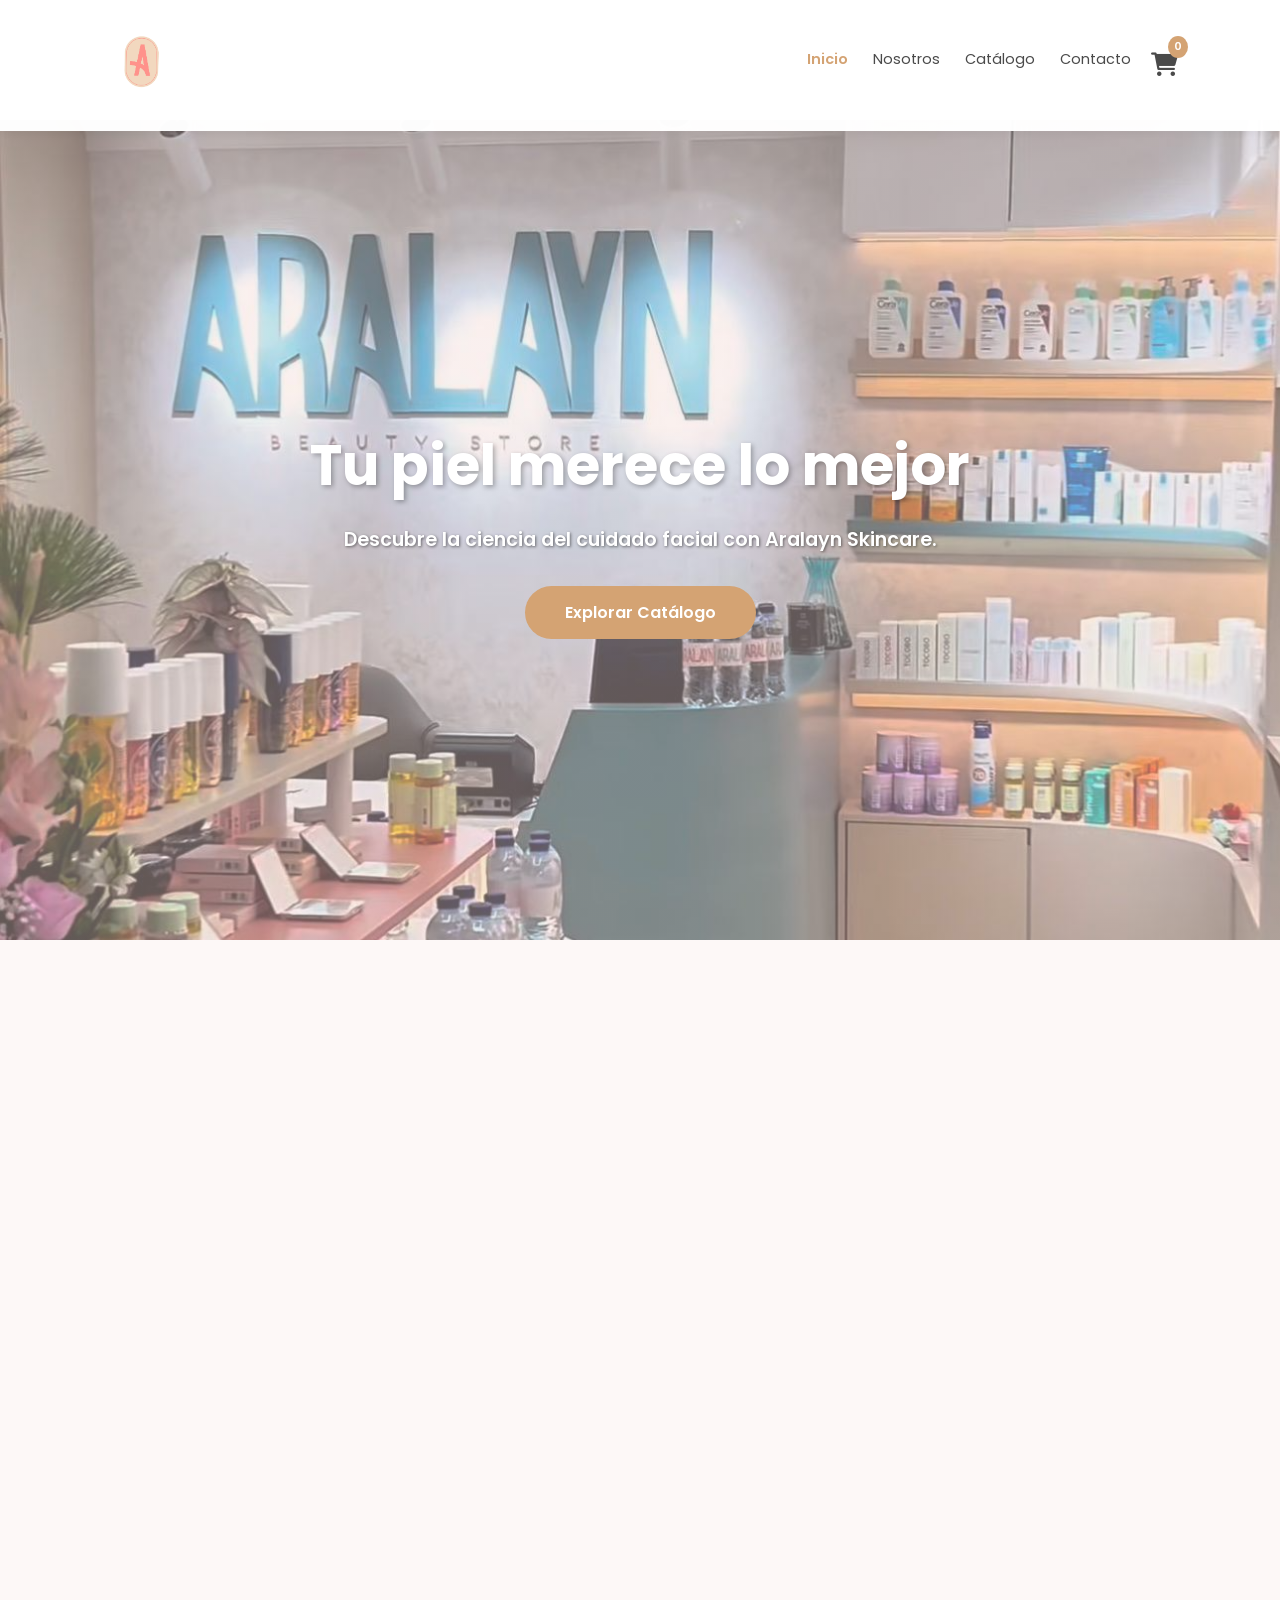
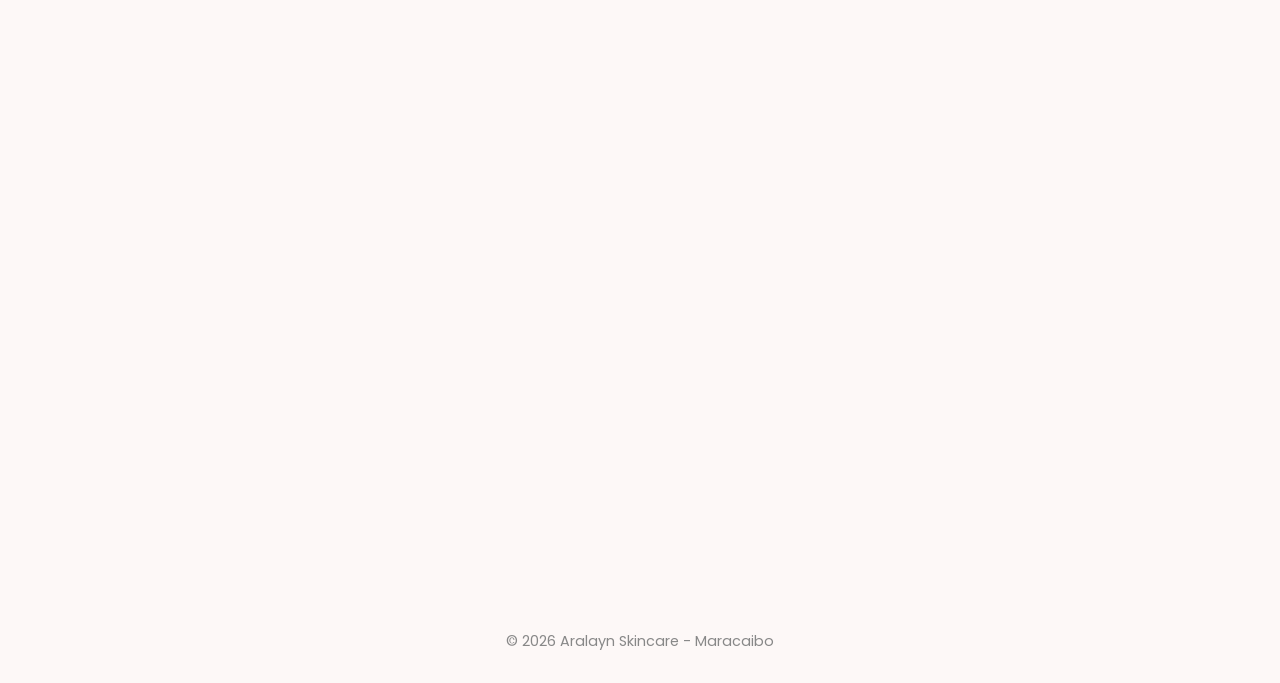
<file: index.html>
<!DOCTYPE html>
<html lang="es">
<head>
    <meta charset="UTF-8">
    <meta name="viewport" content="width=device-width, initial-scale=1.0">
    <title>Aralayn Skincare | Inicio</title>
    <link rel="stylesheet" href="style.css">
    <link href="https://fonts.googleapis.com/css2?family=Poppins:wght@300;400;600;700&display=swap" rel="stylesheet">
    <link rel="stylesheet" href="https://cdnjs.cloudflare.com/ajax/libs/font-awesome/6.0.0/css/all.min.css">
</head>
<body style="padding-top: 120px;">
    <header>
        <nav>
            <a href="index.html" class="logo">
                <img src="logoara.png" alt="Aralayn Logo" style="height: 80px; width: auto; object-fit: contain;">
            </a>
            
            <ul class="nav-links">
                <li><a href="index.html" style="color: var(--accent); font-weight: 600;">Inicio</a></li>
                <li><a href="nosotros.html">Nosotros</a></li>
                <li><a href="catalogo.html">Catálogo</a></li>
                <li><a href="contacto.html">Contacto</a></li>
                <li class="cart-icon" onclick="toggleCart()">
                    <i class="fas fa-shopping-cart"></i>
                    <span id="cart-count" class="cart-count">0</span>
                </li>
            </ul>
        </nav>
    </header>

    <section class="hero fade-in">
        <div class="hero-content">
            <h1 style="font-size: 3.5rem; text-shadow: 2px 2px 5px rgba(0,0,0,0.3); color: #fff;">Tu piel merece lo mejor</h1>
            <p style="color: #fff; text-shadow: 1px 1px 3px rgba(0,0,0,0.5); font-weight: 600;">Descubre la ciencia del cuidado facial con Aralayn Skincare.</p>
            <a href="catalogo.html" class="btn-main">Explorar Catálogo</a>
        </div>
    </section>

    <section class="container reveal">
        <div class="section-title">
            <h2>Conoce Aralayn</h2>
            <p>Mira nuestra rutina en acción</p>
        </div>
        <div class="video-container" style="max-width: 500px; margin: 0 auto; border-radius: 20px; overflow: hidden; box-shadow: 0 15px 40px rgba(0,0,0,0.15); border: 6px solid white; pointer-events: none; background-color: #000;"> 
            <video src="videoinicio.mp4" autoplay muted loop playsinline style="width: 100%; display: block; object-fit: cover;"></video>
        </div>
    </section>

    <section class="container reveal" style="padding-top: 60px;">
        <div class="section-title">
            <h2>Lo que dicen nuestras clientas</h2>
            <p>Resultados reales en pieles reales</p>
        </div>
        <div class="testimonios-grid" style="display: grid; grid-template-columns: repeat(auto-fit, minmax(280px, 1fr)); gap: 30px;">
            <div class="testimonio-card" style="background: white; padding: 40px 30px; border-radius: 20px; position: relative; box-shadow: 0 10px 25px rgba(0,0,0,0.05); text-align: left; border-top: 5px solid var(--accent);">
                <i class="fas fa-quote-right" style="font-size: 3rem; color: var(--primary); position: absolute; top: 20px; right: 20px; opacity: 0.3;"></i>
                <div style="color: #FFD700; margin-bottom: 15px; font-size: 1.2rem;">
                    <i class="fas fa-star"></i><i class="fas fa-star"></i><i class="fas fa-star"></i><i class="fas fa-star"></i><i class="fas fa-star"></i>
                </div>
                <p style="font-style: italic; font-size: 1.05rem; position: relative; z-index: 1;">"Desde que uso el kit de hidratación, el brillo natural de mi cara volvió. ¡Recomendadísimo!"</p>
                <div style="margin-top: 20px;">
                    <span style="display: block; font-weight: 700; color: var(--dark); font-size: 1.1rem;">María Gabriela P.</span>
                    <span style="font-size: 0.85rem; color: #888;"><i class="fas fa-check-circle" style="color: var(--wa-green);"></i> Cliente Verificada</span>
                </div>
            </div>
            <div class="testimonio-card" style="background: white; padding: 40px 30px; border-radius: 20px; position: relative; box-shadow: 0 10px 25px rgba(0,0,0,0.05); text-align: left; border-top: 5px solid var(--accent);">
                <i class="fas fa-quote-right" style="font-size: 3rem; color: var(--primary); position: absolute; top: 20px; right: 20px; opacity: 0.3;"></i>
                <div style="color: #FFD700; margin-bottom: 15px; font-size: 1.2rem;">
                    <i class="fas fa-star"></i><i class="fas fa-star"></i><i class="fas fa-star"></i><i class="fas fa-star"></i><i class="fas fa-star"></i>
                </div>
                <p style="font-style: italic; font-size: 1.05rem; position: relative; z-index: 1;">"Excelente atención por WhatsApp, me recomendaron justo lo que necesitaba para mi tipo de piel."</p>
                <div style="margin-top: 20px;">
                    <span style="display: block; font-weight: 700; color: var(--dark); font-size: 1.1rem;">Andrea S.</span>
                    <span style="font-size: 0.85rem; color: #888;"><i class="fas fa-check-circle" style="color: var(--wa-green);"></i> Cliente Verificada</span>
                </div>
            </div>
            <div class="testimonio-card" style="background: white; padding: 40px 30px; border-radius: 20px; position: relative; box-shadow: 0 10px 25px rgba(0,0,0,0.05); text-align: left; border-top: 5px solid var(--accent);">
                <i class="fas fa-quote-right" style="font-size: 3rem; color: var(--primary); position: absolute; top: 20px; right: 20px; opacity: 0.3;"></i>
                <div style="color: #FFD700; margin-bottom: 15px; font-size: 1.2rem;">
                    <i class="fas fa-star"></i><i class="fas fa-star"></i><i class="fas fa-star"></i><i class="fas fa-star"></i><i class="fas fa-star"></i>
                </div>
                <p style="font-style: italic; font-size: 1.05rem; position: relative; z-index: 1;">"Los sérums son una maravilla, textura súper ligera y se absorben rapidísimo. ¡Hecho en Maracaibo!"</p>
                <div style="margin-top: 20px;">
                    <span style="display: block; font-weight: 700; color: var(--dark); font-size: 1.1rem;">Valeria M.</span>
                    <span style="font-size: 0.85rem; color: #888;"><i class="fas fa-check-circle" style="color: var(--wa-green);"></i> Cliente Verificada</span>
                </div>
            </div>
        </div>
    </section>
    
    <div id="cart-panel" class="cart-panel">
        <div class="cart-header">
            <h3>Tu Carrito</h3>
            <i class="fas fa-times cart-close" onclick="toggleCart()"></i>
        </div>
        <div id="cart-items" class="cart-items"></div>
        <div id="cart-total" class="cart-total">$0.00</div>
        <button class="btn-main btn-checkout" onclick="checkout()">Pagar por WhatsApp</button>
    </div>

    <p class="copyright" style="text-align: center; padding: 30px 0; font-size: 0.9rem; color: #888;">© 2026 Aralayn Skincare - Maracaibo</p>
    <script src="script.js"></script>
</body>
</html>
</file>
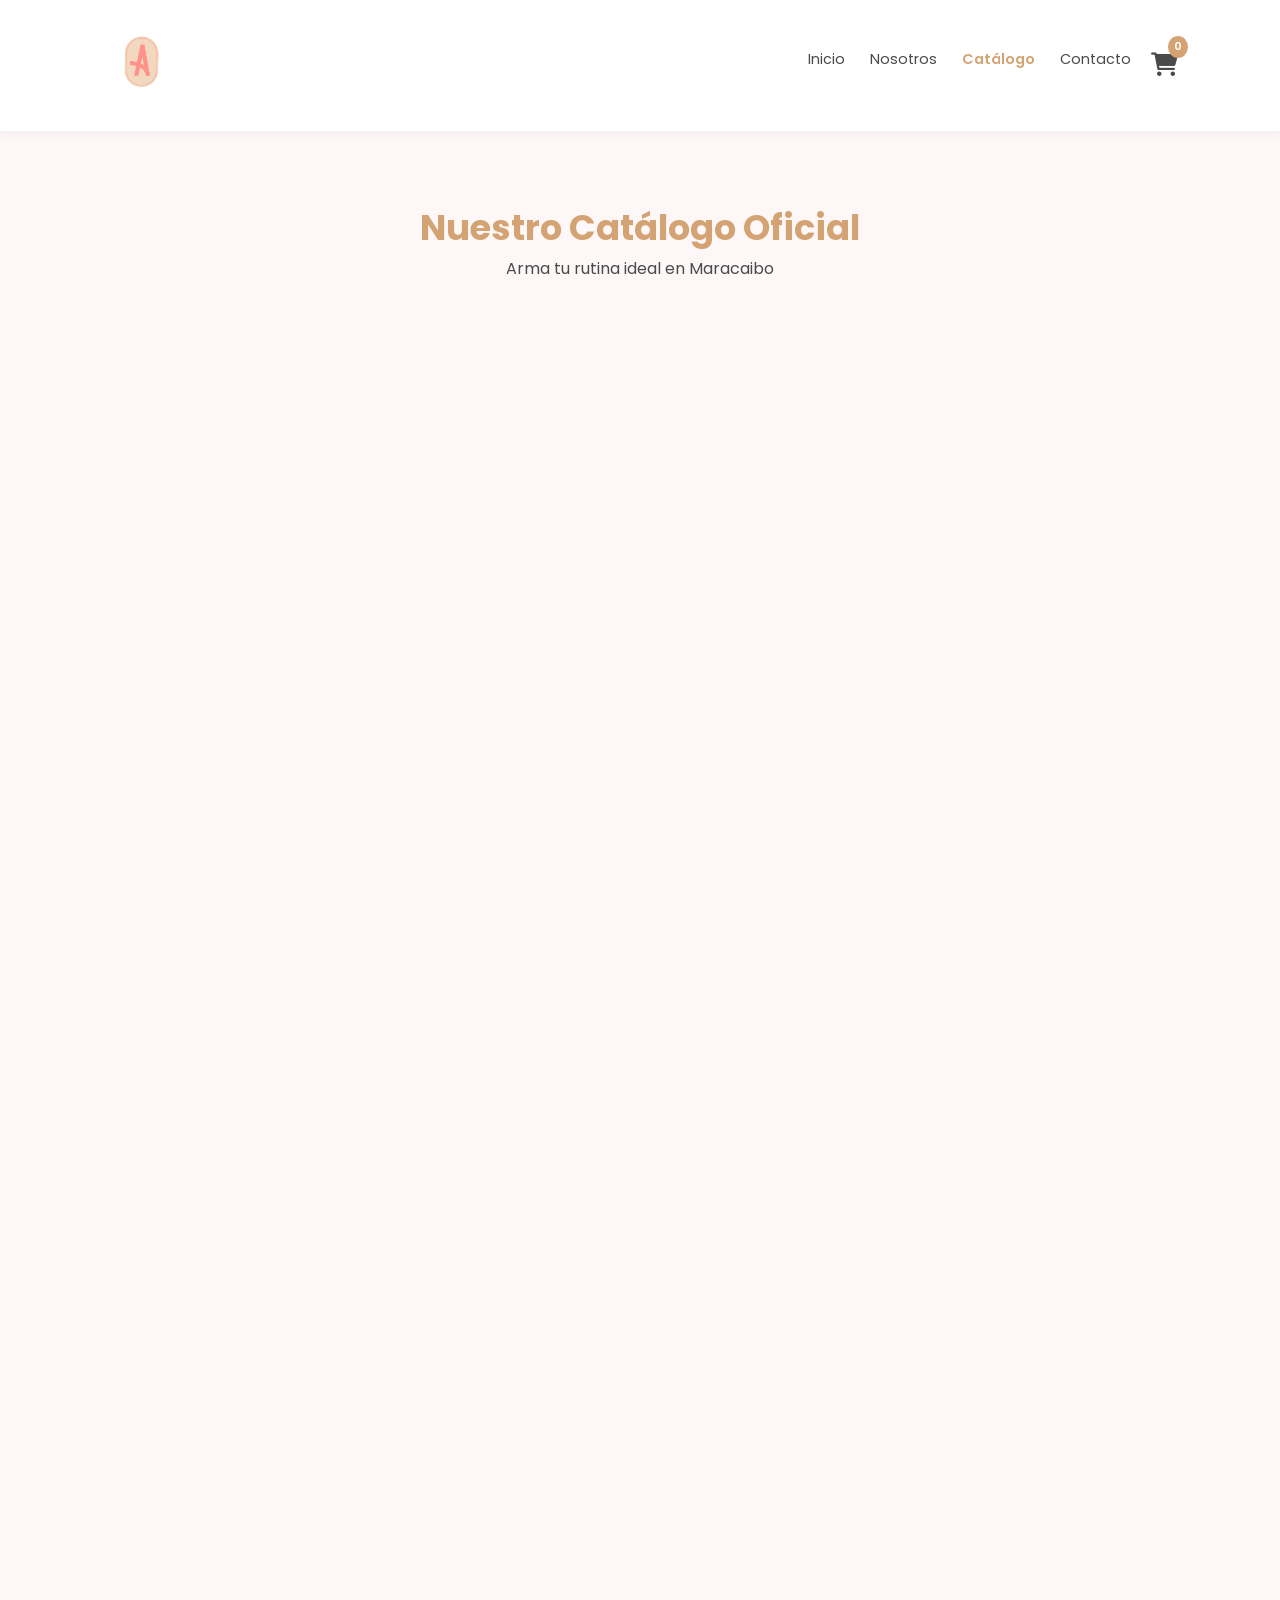
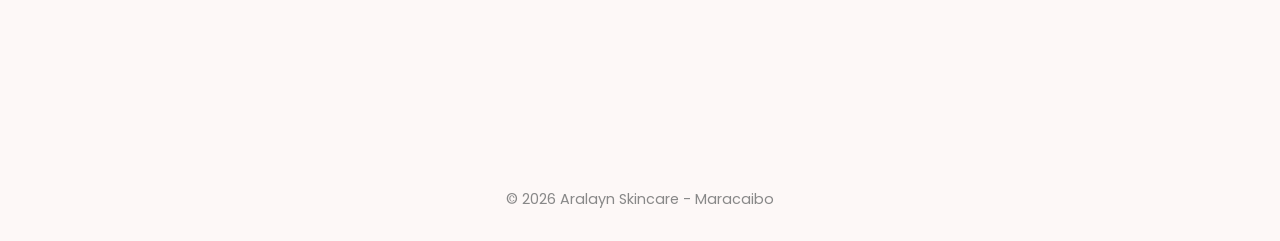
<file: catalogo.html>
<!DOCTYPE html>
<html lang="es">
<head>
    <meta charset="UTF-8">
    <meta name="viewport" content="width=device-width, initial-scale=1.0">
    <title>Aralayn Skincare | Catálogo</title>
    <link rel="stylesheet" href="style.css">
    <link href="https://fonts.googleapis.com/css2?family=Poppins:wght@300;400;600&display=swap" rel="stylesheet">
    <link rel="stylesheet" href="https://cdnjs.cloudflare.com/ajax/libs/font-awesome/6.0.0/css/all.min.css">
</head>
<body style="padding-top: 120px;">
    <header>
        <nav>
            <a href="index.html" class="logo">
                <img src="logoara.png" alt="Aralayn Logo" style="height: 80px; width: auto; object-fit: contain;">
            </a>
            <ul class="nav-links">
                <li><a href="index.html">Inicio</a></li>
                <li><a href="nosotros.html">Nosotros</a></li>
                <li><a href="catalogo.html" style="color: var(--accent); font-weight: 600;">Catálogo</a></li>
                <li><a href="contacto.html">Contacto</a></li>
                <li class="cart-icon" onclick="toggleCart()">
                    <i class="fas fa-shopping-cart"></i>
                    <span id="cart-count" class="cart-count">0</span>
                </li>
            </ul>
        </nav>
    </header>

    <section class="container fade-in">
        <div class="section-title">
            <h2>Nuestro Catálogo Oficial</h2>
            <p>Arma tu rutina ideal en Maracaibo</p>
        </div>
        
        <div class="product-grid">
            <div class="product-card reveal">
                <img src="hyaluserum.jpg" alt="Sérum de Ácido Hialurónico">
                <h3>Sérum de Ácido Hialurónico</h3>
                <p>Hidratación profunda y efecto rellenador para una piel suave y radiante todo el día.</p>
                <span class="price">$15.00</span>
                <button class="btn-add-cart" onclick="addToCart('Sérum Hialurónico', 15.00, 'hyaluserum.jpg')">Agregar al Carrito</button>
            </div>
            <div class="product-card reveal">
                <img src="garnierskinactive.jpg" alt="Garnier Skin Active">
                <h3>Garnier Skin Active</h3>
                <p>Limpieza refrescante que remueve impurezas y maquillaje sin resecar tu rostro.</p>
                <span class="price">$12.00</span>
                <button class="btn-add-cart" onclick="addToCart('Garnier Skin Active', 12.00, 'garnierskinactive.jpg')">Agregar al Carrito</button>
            </div>
            <div class="product-card reveal">
                <img src="bebeauty.jpg" alt="Crema Facial Be Beauty">
                <h3>Crema Facial Be Beauty</h3>
                <p>Cuidado diario para nutrir y proteger tu barrera cutánea dejándola súper suave.</p>
                <span class="price">$10.00</span>
                <button class="btn-add-cart" onclick="addToCart('Crema Be Beauty', 10.00, 'bebeauty.jpg')">Agregar al Carrito</button>
            </div>
            <div class="product-card reveal">
                <img src="niveagel.jpg" alt="Nivea Gel Hidratante">
                <h3>Nivea Gel Hidratante</h3>
                <p>Textura ultra ligera en gel. Se absorbe rapidísimo y deja la piel fresca sin sensación grasa.</p>
                <span class="price">$14.00</span>
                <button class="btn-add-cart" onclick="addToCart('Nivea Gel', 14.00, 'niveagel.jpg')">Agregar al Carrito</button>
            </div>
            <div class="product-card reveal">
                <img src="larocheposay.jpg" alt="La Roche-Posay Skincare">
                <h3>La Roche-Posay Effaclar</h3>
                <p>Tratamiento dermatológico premium, ideal para purificar y cuidar las pieles más exigentes.</p>
                <span class="price">$25.00</span>
                <button class="btn-add-cart" onclick="addToCart('La Roche-Posay', 25.00, 'larocheposay.jpg')">Agregar al Carrito</button>
            </div>
        </div>
    </section>

    <div id="cart-panel" class="cart-panel">
        <div class="cart-header">
            <h3>Tu Carrito</h3>
            <i class="fas fa-times cart-close" onclick="toggleCart()"></i>
        </div>
        <div id="cart-items" class="cart-items"></div>
        <div id="cart-total" class="cart-total">$0.00</div>
        <button class="btn-main btn-checkout" onclick="checkout()">Pagar por WhatsApp</button>
    </div>

    <p class="copyright" style="text-align: center; padding: 30px 0; font-size: 0.9rem; color: #888;">© 2026 Aralayn Skincare - Maracaibo</p>
    <script src="script.js"></script>
</body>
</html>
</file>
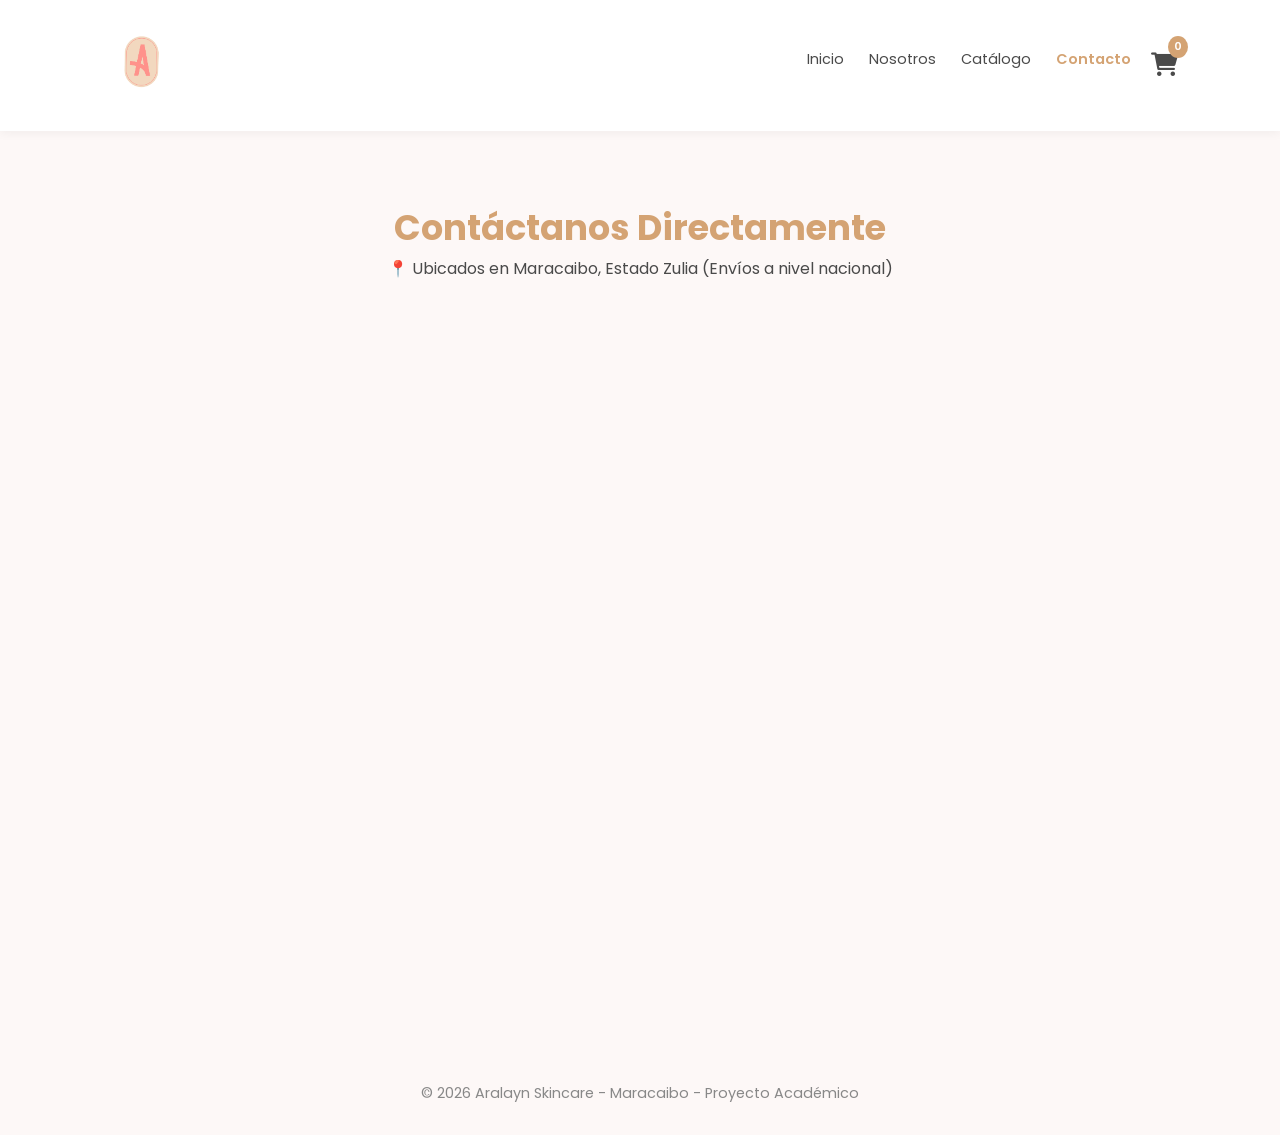
<file: contacto.html>
<!DOCTYPE html>
<html lang="es">
<head>
    <meta charset="UTF-8">
    <meta name="viewport" content="width=device-width, initial-scale=1.0">
    <title>Aralayn Skincare | Contacto</title>
    <link rel="stylesheet" href="style.css">
    <link href="https://fonts.googleapis.com/css2?family=Poppins:wght@300;400;600;700&display=swap" rel="stylesheet">
    <link rel="stylesheet" href="https://cdnjs.cloudflare.com/ajax/libs/font-awesome/6.0.0/css/all.min.css">
    
    <style>
        .social-links {
            display: flex;
            justify-content: center;
            gap: 25px; /* Más espacio entre ellas */
            margin: 40px 0;
            flex-wrap: wrap;
        }
        .social-icon {
            display: flex;
            align-items: center;
            justify-content: center;
            width: 75px;  /* Más anchos */
            height: 75px; /* Más altos */
            font-size: 2.5rem; /* Ícono gigante */
            color: white !important;
            border-radius: 50%; /* Círculo perfecto */
            text-decoration: none;
            transition: all 0.3s ease;
            box-shadow: 0 10px 20px rgba(0,0,0,0.1); /* Sombra elegante */
        }
        .social-icon:hover {
            transform: translateY(-8px) scale(1.1); /* Efecto de saltar al pasar el mouse */
            box-shadow: 0 15px 25px rgba(0,0,0,0.2);
        }
        /* Colores originales de cada red social */
        .whatsapp { background: linear-gradient(45deg, #25D366, #128C7E); }
        .instagram { background: linear-gradient(45deg, #f09433 0%, #e6683c 25%, #dc2743 50%, #cc2366 75%, #bc1888 100%); }
        .tiktok { background: #000000; }
        .facebook { background: linear-gradient(45deg, #1877F2, #0b50a8); }
    </style>
</head>
<body style="padding-top: 120px;">
    <header>
        <nav>
            <a href="index.html" class="logo">
                <img src="logoara.png" alt="Aralayn Logo" style="height: 80px; width: auto; object-fit: contain;">
            </a>
            <ul class="nav-links">
                <li><a href="index.html">Inicio</a></li>
                <li><a href="nosotros.html">Nosotros</a></li>
                <li><a href="catalogo.html">Catálogo</a></li>
                <li><a href="contacto.html" style="color: var(--accent); font-weight: 600;">Contacto</a></li>
                <li class="cart-icon" onclick="toggleCart()">
                    <i class="fas fa-shopping-cart"></i>
                    <span id="cart-count" class="cart-count">0</span>
                </li>
            </ul>
        </nav>
    </header>

    <section class="container fade-in contact-container">
        <div class="section-title">
            <h2>Contáctanos Directamente</h2>
            <p>📍 Ubicados en Maracaibo, Estado Zulia (Envíos a nivel nacional)</p>
        </div>

        <div class="map-container reveal">
            <iframe src="https://maps.app.goo.gl/HwgT4vMgAdcTx3Tj7" width="100%" height="350" style="border:0;" allowfullscreen="" loading="lazy" referrerpolicy="no-referrer-when-downgrade"></iframe>
        </div>
        
        <div class="social-links reveal">
            <a href="https://api.whatsapp.com/send?phone=584246459365" target="_blank" class="social-icon whatsapp"><i class="fab fa-whatsapp"></i></a>
            <a href="https://www.instagram.com/aralayn.skincare/" target="_blank" class="social-icon instagram"><i class="fab fa-instagram"></i></a>
            <a href="https://www.tiktok.com/@aralayn.skincare" target="_blank" class="social-icon tiktok"><i class="fab fa-tiktok"></i></a>
            <a href="https://www.facebook.com/share/1XoFbvj6ja/" target="_blank" class="social-icon facebook"><i class="fab fa-facebook"></i></a>
        </div>
        
        <div class="cta-box reveal">
            <h3>¿Quieres una rutina personalizada?</h3>
            <p>Suscríbete a nuestra lista para recibir tips exclusivos y promociones.</p>
            <br>
            <button class="btn-cta" onclick="suscribir()">Suscribirme al Boletín</button>
        </div>
    </section>

    <div id="cart-panel" class="cart-panel">
        <div class="cart-header">
            <h3>Tu Carrito</h3>
            <i class="fas fa-times cart-close" onclick="toggleCart()"></i>
        </div>
        <div id="cart-items" class="cart-items"></div>
        <div id="cart-total" class="cart-total">$0.00</div>
        <button class="btn-main btn-checkout" onclick="checkout()">Pagar por WhatsApp</button>
    </div>

    <p class="copyright" style="text-align: center; padding: 30px 0; font-size: 0.9rem; color: #888;">© 2026 Aralayn Skincare - Maracaibo - Proyecto Académico</p>
    <script src="script.js"></script>
</body>
</html>
</file>
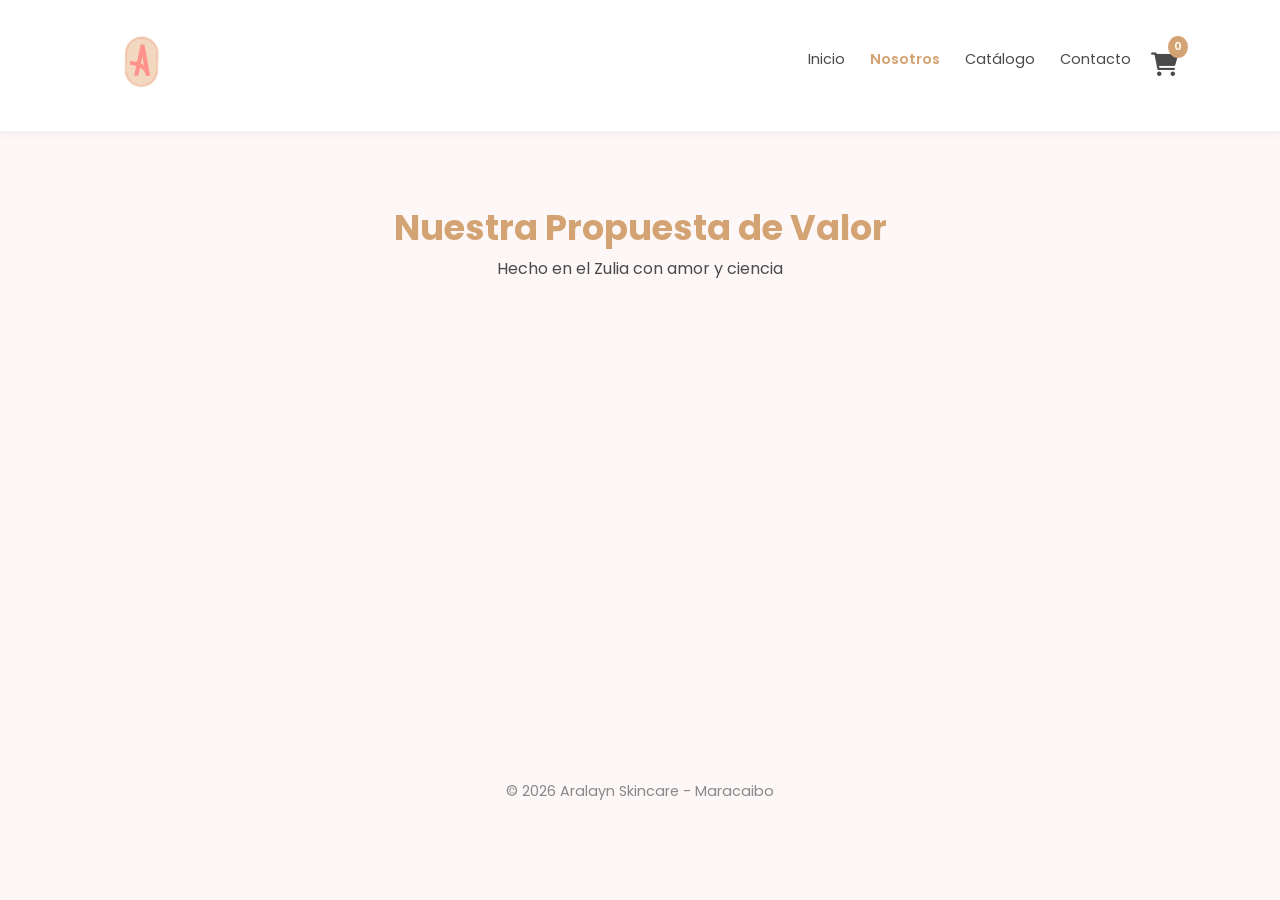
<file: nosotros.html>
<!DOCTYPE html>
<html lang="es">
<head>
    <meta charset="UTF-8">
    <meta name="viewport" content="width=device-width, initial-scale=1.0">
    <title>Aralayn Skincare | Nosotros</title>
    <link rel="stylesheet" href="style.css">
    <link href="https://fonts.googleapis.com/css2?family=Poppins:wght@300;400;600&display=swap" rel="stylesheet">
    <link rel="stylesheet" href="https://cdnjs.cloudflare.com/ajax/libs/font-awesome/6.0.0/css/all.min.css">
</head>
<body style="padding-top: 120px;">
    <header>
        <nav>
            <a href="index.html" class="logo">
                <img src="logoara.png" alt="Aralayn Logo" style="height: 80px; width: auto; object-fit: contain;">
            </a>
            <ul class="nav-links">
                <li><a href="index.html">Inicio</a></li>
                <li><a href="nosotros.html" style="color: var(--accent); font-weight: 600;">Nosotros</a></li>
                <li><a href="catalogo.html">Catálogo</a></li>
                <li><a href="contacto.html">Contacto</a></li>
                <li class="cart-icon" onclick="toggleCart()">
                    <i class="fas fa-shopping-cart"></i>
                    <span id="cart-count" class="cart-count">0</span>
                </li>
            </ul>
        </nav>
    </header>

    <section class="container fade-in">
        <div class="section-title">
            <h2>Nuestra Propuesta de Valor</h2>
            <p>Hecho en el Zulia con amor y ciencia</p>
        </div>
        <div class="valor-grid">
            <div class="valor-item reveal">
                <div class="icon">✨</div>
                <h3>Asesoría Real</h3>
                <p>Diseñamos rutinas basadas en las necesidades reales de tu tipo de piel, no vendemos por vender.</p>
            </div>
            <div class="valor-item reveal">
                <div class="icon">🌿</div>
                <h3>Calidad Premium</h3>
                <p>Seleccionamos productos con ingredientes activos de alta gama para resultados visibles.</p>
            </div>
            <div class="valor-item reveal">
                <div class="icon">💎</div>
                <h3>Credibilidad Zuliana</h3>
                <p>Nuestra comunidad en Maracaibo respalda la efectividad de cada uno de nuestros kits.</p>
            </div>
        </div>
    </section>

    <div id="cart-panel" class="cart-panel">
        <div class="cart-header">
            <h3>Tu Carrito</h3>
            <i class="fas fa-times cart-close" onclick="toggleCart()"></i>
        </div>
        <div id="cart-items" class="cart-items"></div>
        <div id="cart-total" class="cart-total">$0.00</div>
        <button class="btn-main btn-checkout" onclick="checkout()">Pagar por WhatsApp</button>
    </div>

    <p class="copyright" style="text-align: center; padding: 30px 0; font-size: 0.9rem; color: #888;">© 2026 Aralayn Skincare - Maracaibo</p>
    <script src="script.js"></script>
</body>
</html>
</file>
<file: style.css>
:root {
    --primary: #f4dcd6;
    --dark: #4a4a4a;
    --accent: #d4a373;
    --white: #ffffff;
    --light: #fdf8f7;
    --wa-green: #25D366;
}

* { box-sizing: border-box; margin: 0; padding: 0; }

body {
    font-family: 'Poppins', sans-serif;
    line-height: 1.6;
    color: var(--dark);
    background-color: var(--light);
    overflow-x: hidden;
    padding-top: 80px; 
}

/* --- Navegación --- */
nav {
    display: flex; justify-content: space-between; align-items: center;
    padding: 20px 8%; background: rgba(255, 255, 255, 0.98);
    position: fixed; top: 0; width: 100%; z-index: 1000;
    box-shadow: 0 2px 10px rgba(0,0,0,0.05);
}
.logo { font-weight: 600; font-size: 1.4rem; letter-spacing: 3px; color: var(--accent); }
.nav-links { display: flex; list-style: none; }
.nav-links li a { 
    text-decoration: none; color: var(--dark); margin-left: 25px; 
    font-size: 0.9rem; transition: 0.3s;
}
.nav-links li a:hover { color: var(--accent); }

/* --- Carrito Icono --- */
.cart-icon {
    font-size: 1.5rem; color: var(--dark); margin-left: 20px;
    cursor: pointer; position: relative;
}
.cart-count {
    position: absolute; top: -10px; right: -10px;
    background: var(--accent); color: white; border-radius: 50%;
    padding: 2px 6px; font-size: 0.7rem; font-weight: 600;
}

/* --- Hero Section (Inicio) con Fondo de Local --- */
.hero {
    height: calc(100vh - 80px);
    background: linear-gradient(rgba(244, 220, 214, 0.4), rgba(244, 220, 214, 0.4)), 
                url('fotolocal.jpg') no-repeat center center/cover;
    display: flex; align-items: center; justify-content: center; text-align: center;
}
.hero h1 { font-size: 3rem; margin-bottom: 15px; color: #333; text-shadow: 1px 1px 4px rgba(255,255,255,0.7); }
.hero p { font-size: 1.2rem; margin-bottom: 30px; font-weight: 300; text-shadow: 1px 1px 3px rgba(255,255,255,0.7); }

/* --- Contenedores y Títulos --- */
.container { padding: 80px 10%; min-height: 70vh;}
.section-title { text-align: center; margin-bottom: 50px; }
.section-title h2 { font-size: 2.2rem; color: var(--accent); }

/* --- Catálogo / Carrito Grid --- */
.product-grid {
    display: grid; grid-template-columns: repeat(auto-fit, minmax(300px, 1fr)); gap: 40px;
}
.product-card {
    background: var(--white); padding: 30px; text-align: center;
    border-radius: 20px; transition: transform 0.4s ease, box-shadow 0.4s ease;
    box-shadow: 0 5px 20px rgba(0,0,0,0.05); overflow: hidden; position: relative;
}
.product-card:hover { transform: translateY(-12px); box-shadow: 0 15px 35px rgba(0,0,0,0.1); }
.product-card img { width: 100%; height: 280px; object-fit: cover; border-radius: 15px; margin-bottom: 20px;}
.product-card h3 { font-weight: 600; font-size: 1.3rem; color: var(--dark); margin-bottom: 10px; }
.price { display: block; font-size: 1.8rem; font-weight: 600; margin: 20px 0; color: var(--accent); }

/* --- Botones --- */
.btn-main, .btn-cta, .btn-add-cart {
    background: var(--accent); color: white; padding: 14px 40px;
    text-decoration: none; border-radius: 50px; border: none; cursor: pointer;
    font-size: 1rem; transition: 0.3s; display: inline-block; font-weight: 600;
}
.btn-main:hover, .btn-cta:hover, .btn-add-cart:hover { background: #b88a5d; transform: scale(1.05); }
.btn-add-cart { width: 100%; }

/* --- Carrito Side Panel --- */
.cart-panel {
    position: fixed; top: 0; right: -100%; width: 350px; height: 100%;
    background: var(--white); z-index: 2000; padding: 40px;
    transition: 0.5s ease; box-shadow: -5px 0 20px rgba(0,0,0,0.1);
    overflow-y: auto;
}
.cart-panel.open { right: 0; }
.cart-header { display: flex; justify-content: space-between; align-items: center; margin-bottom: 30px; }
.cart-header h3 { color: var(--accent); }
.cart-close { font-size: 1.5rem; cursor: pointer; color: var(--dark); }
.cart-items { margin-bottom: 30px; }
.cart-item { display: flex; align-items: center; margin-bottom: 20px; padding-bottom: 15px; border-bottom: 1px solid #eee; }
.cart-item img { width: 50px; height: 50px; object-fit: cover; border-radius: 5px; margin-right: 15px; }
.cart-item-details { flex-grow: 1; }
.cart-item-title { font-weight: 600; }
.cart-item-price { color: var(--accent); }
.cart-total { font-size: 1.3rem; font-weight: 600; text-align: right; margin-bottom: 30px; }
.btn-checkout { width: 100%; }

/* --- Mapa Sección --- */
.map-container {
    width: 100%; max-width: 500px; /* AQUÍ ESTÁ EL TAMAÑO MÁS PEQUEÑO DEL MAPA */
    margin: 30px auto;
    border-radius: 20px; overflow: hidden; box-shadow: 0 10px 30px rgba(0,0,0,0.1);
    position: relative; cursor: pointer;
}
.map-container img { width: 100%; display: block; transition: 0.5s ease; }
.map-container:hover img { transform: scale(1.05); filter: brightness(0.9); }
.map-overlay {
    position: absolute; top: 0; left: 0; width: 100%; height: 100%;
    background: rgba(212, 163, 115, 0.7); display: flex; align-items: center; justify-content: center;
    color: white; font-size: 1.2rem; font-weight: 600; opacity: 0; transition: 0.5s ease;
}
.map-container:hover .map-overlay { opacity: 1; }

/* --- Animaciones de Reveal --- */
.reveal { opacity: 0; transform: translateY(40px); transition: all 0.8s ease-out; }
.reveal.active { opacity: 1; transform: translateY(0); }

/* --- Responsive --- */
@media (max-width: 768px) {
    nav { flex-direction: column; padding: 15px; }
    .nav-links { margin-top: 15px; }
    .nav-links li a { margin: 0 10px; font-size: 0.8rem; }
    body { padding-top: 110px; }
    .hero h1 { font-size: 2rem; }
}
</file>
